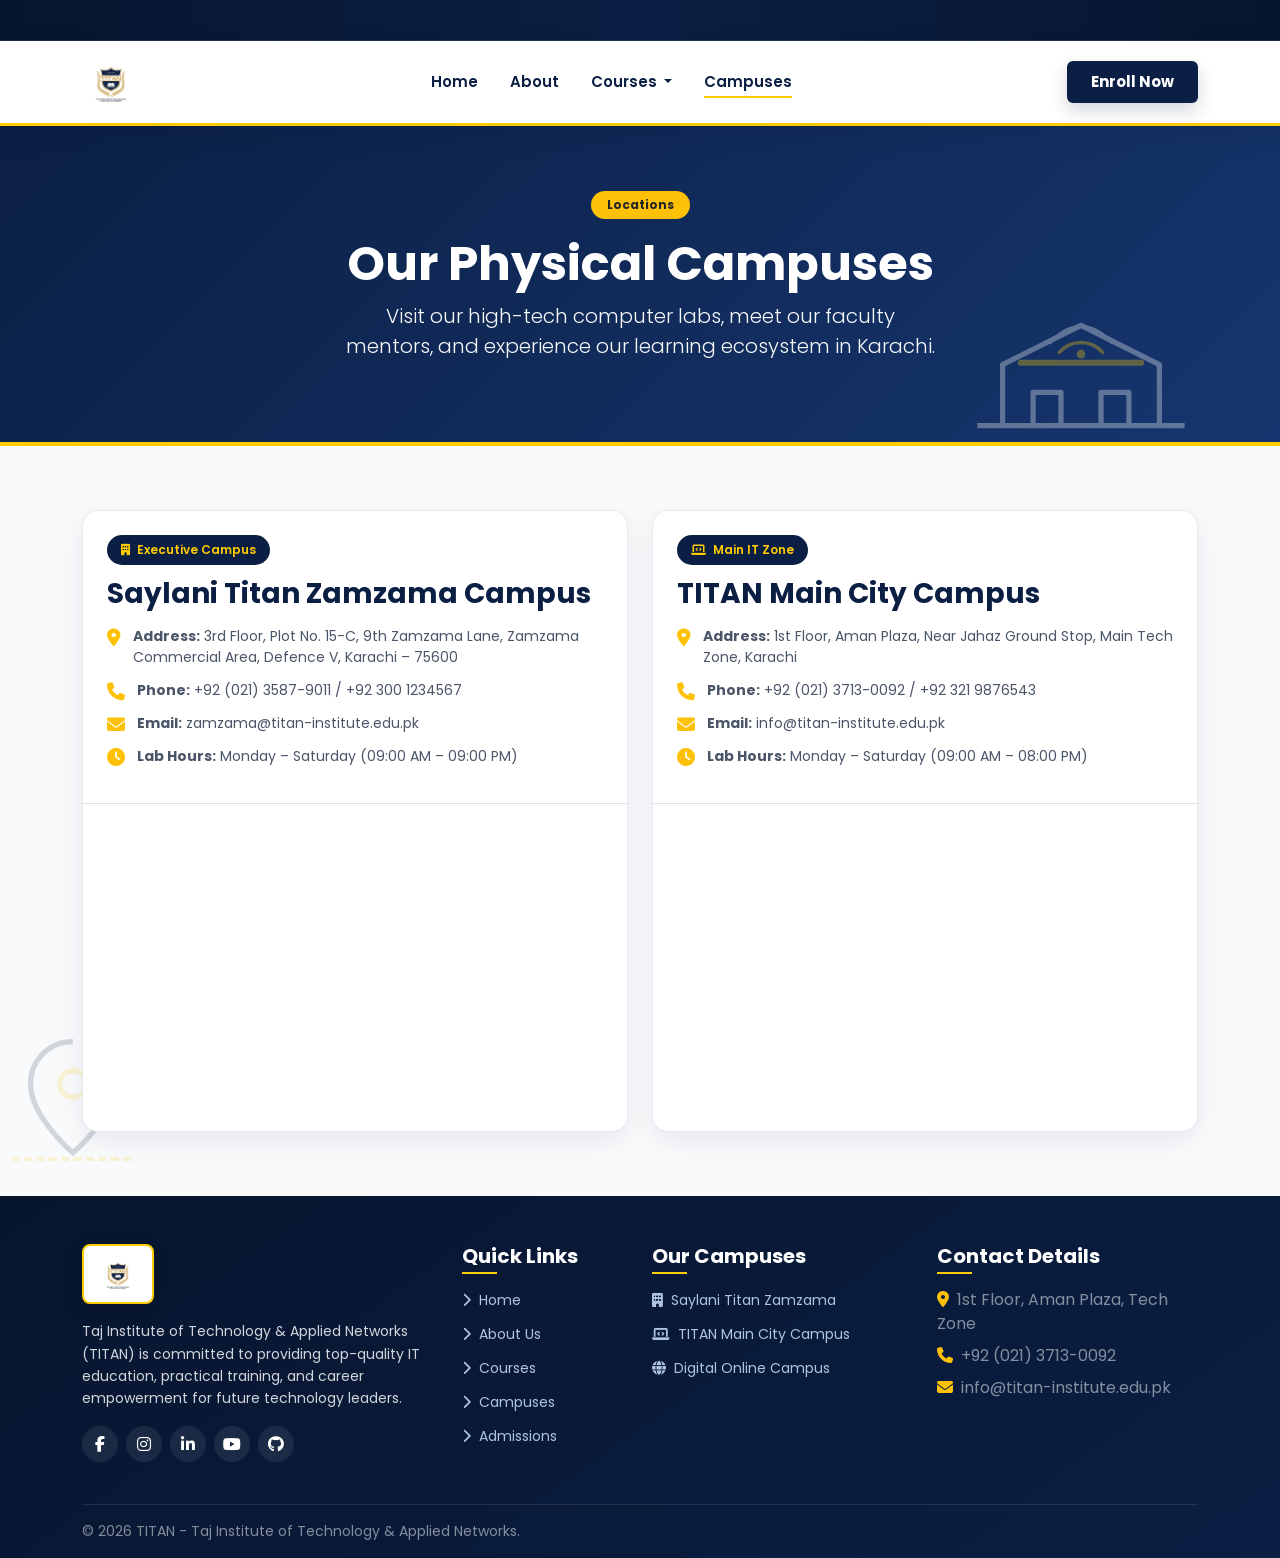
<file: campus.html>
<!DOCTYPE html>
<html lang="en">
<head>
    <meta charset="UTF-8">
    <meta name="viewport" content="width=device-width, initial-scale=1.0">
    <title>Our Campuses - TITAN Institute</title>

    <link rel="shortcut icon" href="logo.jpg" type="image/x-icon">
    <link href="https://cdn.jsdelivr.net/npm/bootstrap@5.3.2/dist/css/bootstrap.min.css" rel="stylesheet">
    <link rel="stylesheet" href="https://cdnjs.cloudflare.com/ajax/libs/font-awesome/6.4.2/css/all.min.css">
    <link href="https://fonts.googleapis.com/css2?family=Poppins:wght@300;400;500;600;700;800&display=swap" rel="stylesheet">
    <link rel="stylesheet" href="style.css">

    <style>
        * {
            margin: 0;
            padding: 0;
            box-sizing: border-box;
            font-family: 'Poppins', sans-serif;
        }

        html {
            scroll-behavior: smooth;
        }

        body {
            background-color: #f8fafc;
            color: #333333;
        }

        .text-dark-blue {
            color: #0b1f44;
        }

        .top-announcement {
            background-color: #07152e;
            color: #ffffff;
            overflow: hidden;
            white-space: nowrap;
            border-bottom: 1px solid rgba(255, 255, 255, 0.1);
        }

        .marquee-container {
            width: 100%;
            overflow: hidden;
        }

        .marquee-content {
            display: inline-block;
            padding-left: 100%;
            animation: marquee 20s linear infinite;
        }

        .marquee-content span {
            display: inline-block;
            margin-right: 50px;
            font-size: 14px;
            font-weight: 500;
        }

        @keyframes marquee {
            0% { transform: translate(0, 0); }
            100% { transform: translate(-100%, 0); }
        }

        .navbar {
            background-color: #ffffff;
            padding: 12px 0;
            box-shadow: 0 4px 12px rgba(0, 0, 0, 0.08);
            border-bottom: 3px solid #ffcc00;
        }

        .logo {
            height: 55px;
            width: auto;
            display: block;
        }

        .navbar-nav .nav-link {
            color: #0b1f44;
            font-weight: 600;
            font-size: 15px;
            padding: 8px 16px !important;
            transition: color 0.3s ease;
        }

        .navbar-nav .nav-link:hover, .navbar-nav .nav-link.active {
            color: #e6b800;
        }

        .dropdown-menu {
            border: none;
            border-top: 3px solid #0b1f44;
            border-radius: 6px;
            padding: 8px 0;
        }

        .dropdown-item {
            color: #333333;
            font-weight: 500;
            padding: 10px 20px;
            transition: all 0.3s ease;
        }

        .dropdown-item:hover {
            background-color: #0b1f44;
            color: #ffffff;
        }

        .enroll-btn {
            background-color: #0b1f44;
            color: #ffffff !important;
            padding: 10px 24px;
            border-radius: 6px;
            text-decoration: none;
            font-weight: 700;
            font-size: 15px;
            transition: background-color 0.3s ease, color 0.3s ease, transform 0.2s ease;
            display: inline-block;
        }

        .enroll-btn:hover {
            background-color: #ffcc00;
            color: #0b1f44 !important;
            transform: translateY(-2px);
        }

        .campus-header {
            background: linear-gradient(135deg, #0b1f44 0%, #16366f 100%);
            color: #ffffff;
            padding: 65px 0;
            border-bottom: 4px solid #ffcc00;
        }

        .campus-card {
            background: #ffffff;
            border-radius: 16px;
            border: 1px solid #e2e8f0;
            box-shadow: 0 8px 24px rgba(11, 31, 68, 0.08);
            overflow: hidden;
            transition: transform 0.3s ease, border-color 0.3s ease;
        }

        .campus-card:hover {
            transform: translateY(-6px);
            border-color: #ffcc00;
        }

        .map-container {
            width: 100%;
            height: 320px;
            border: none;
        }

        .campus-badge {
            background-color: #0b1f44;
            color: #ffcc00;
            font-weight: 600;
            font-size: 12px;
            padding: 6px 14px;
            border-radius: 20px;
            display: inline-block;
            margin-bottom: 12px;
        }

        .contact-info-item {
            display: flex;
            align-items: flex-start;
            gap: 12px;
            margin-bottom: 12px;
            font-size: 14px;
            color: #4a5568;
        }

        .contact-info-item i {
            color: #0b1f44;
            font-size: 18px;
            margin-top: 3px;
        }

        .footer-section {
            background-color: #07152e;
            color: #d1d5db;
        }

        .footer-logo {
    height: 60px;
    width: auto;
    display: block;
    background-color: white;
    padding: 6px 12px;
    border-radius: 8px;
    border: 2px solid #ffcc00;
        }

        .footer-title {
            color: #ffffff;
            font-weight: 700;
            margin-bottom: 20px;
            position: relative;
        }

        .footer-title::after {
            content: '';
            position: absolute;
            left: 0;
            bottom: -6px;
            width: 35px;
            height: 2px;
            background-color: #ffcc00;
        }

        .footer-links li {
            margin-bottom: 10px;
        }

        .footer-links a {
            color: #b0c4de;
            text-decoration: none;
            font-size: 14px;
            transition: color 0.3s ease, padding-left 0.3s ease;
        }

        .footer-links a:hover {
            color: #ffcc00;
            padding-left: 5px;
        }

        .social-icon {
            width: 36px;
            height: 36px;
            background-color: rgba(255, 255, 255, 0.08);
            color: #ffffff;
            display: inline-flex;
            align-items: center;
            justify-content: center;
            border-radius: 50%;
            text-decoration: none;
            transition: background-color 0.3s ease, color 0.3s ease;
        }

        .social-icon:hover {
            background-color: #ffcc00;
            color: #0b1f44;
        }
    </style>
</head>
<body>

    <div class="top-announcement py-2">
        <div class="marquee-container">
            <div class="marquee-content">
                <span><i class="fa-solid fa-building-columns text-warning me-2"></i> Visit Our State-of-the-Art Campuses in Karachi!</span>
                <span><i class="fa-solid fa-location-dot text-warning me-2"></i> Now Open at Defence V Zamzama &amp; Main Tech Zone!</span>
                <span><i class="fa-solid fa-headset text-warning me-2"></i> Campus Admissions Desk Open Mon - Sat: 9:00 AM to 8:00 PM</span>
            </div>
        </div>
    </div>

    <header class="navbar navbar-expand-lg sticky-top">
        <div class="container">
            <a class="navbar-brand" href="index.html">
                <img src="logo.PNG" alt="TITAN Logo" class="logo">
            </a>
            
            <button class="navbar-toggler" type="button" data-bs-toggle="collapse" data-bs-target="#navbarNav" aria-controls="navbarNav" aria-expanded="false" aria-label="Toggle navigation">
                <span class="navbar-toggler-icon"></span>
            </button>

            <div class="collapse navbar-collapse" id="navbarNav">
                <ul class="navbar-nav mx-auto align-items-center">
                    <li class="nav-item"><a class="nav-link" href="index.html#home">Home</a></li>
                    <li class="nav-item"><a class="nav-link" href="about.html">About</a></li>
                    <li class="nav-item dropdown">
                        <a class="nav-link dropdown-toggle" href="course.html" id="coursesDropdown" role="button" data-bs-toggle="dropdown" aria-expanded="false">
                            Courses
                        </a>
                        <ul class="dropdown-menu shadow" aria-labelledby="coursesDropdown">
                            <li><a class="dropdown-item" href="course.html#web-dev">Modern WEB Development</a></li>
                            <li><a class="dropdown-item" href="course.html#python">Python Programming</a></li>
                            <li><a class="dropdown-item" href="course.html#uiux">UI/UX Development</a></li>
                            <li><hr class="dropdown-divider"></li>
                            <li><a class="dropdown-item fw-bold text-primary" href="course.html">See all Courses</a></li>
                        </ul>
                    </li>
                    <li class="nav-item"><a class="nav-link active" href="campus.html">Campuses</a></li>
                </ul>

                <div class="d-flex align-items-center justify-content-center">
                    <a href="enroll.html" class="enroll-btn">Enroll Now</a>
                </div>
            </div>
        </div>
    </header>

    <section class="campus-header text-center">
        <svg class="titan-header-art titan-campus-art" viewBox="0 0 310 180" aria-hidden="true" focusable="false">
            <path d="M36 148h238M65 148V78l90-45 90 45v70M100 148v-38h32v38m46 0v-38h32v38" fill="none" stroke="#ffffff" stroke-width="6" stroke-linejoin="round"/>
            <path d="M86 76h138" stroke="#ffcc00" stroke-width="7" stroke-linecap="round"/>
            <path class="signal-wave wave-one" d="M130 64c14-15 36-15 50 0" fill="none" stroke="#ffcc00" stroke-width="4" stroke-linecap="round"/>
            <path class="signal-wave wave-two" d="M120 53c20-25 50-25 70 0" fill="none" stroke="#ffffff" stroke-width="3" stroke-linecap="round"/>
            <circle cx="155" cy="66" r="5" fill="#ffcc00"/>
        </svg>
        <div class="container">
            <span class="badge bg-warning text-dark px-3 py-2 rounded-pill fw-bold mb-3">Locations</span>
            <h1 class="display-5 fw-bold">Our Physical Campuses</h1>
            <p class="lead max-w-600 mx-auto text-light">Visit our high-tech computer labs, meet our faculty mentors, and experience our learning ecosystem in Karachi.</p>
        </div>
    </section>

    <section class="py-5 tech-section">
        <svg class="titan-section-art titan-pin-art" viewBox="0 0 180 170" aria-hidden="true" focusable="false">
            <path class="pin-path" d="M91 20c-27 0-48 21-48 48 0 37 48 78 48 78s48-41 48-78c0-27-21-48-48-48Z" fill="none" stroke="#0b1f44" stroke-width="6"/>
            <circle cx="91" cy="68" r="15" fill="none" stroke="#ffcc00" stroke-width="6"/>
            <path d="M24 153h132" stroke="#ffcc00" stroke-width="5" stroke-linecap="round" stroke-dasharray="5 9"/>
        </svg>
        <div class="container py-3">
            <div class="row g-4">

                <div class="col-lg-6">
                    <div class="campus-card h-100 d-flex flex-column">
                        <div class="p-4 flex-grow-1">
                            <span class="campus-badge"><i class="fa-solid fa-building me-1"></i> Executive Campus</span>
                            <h3 class="fw-bold text-dark-blue mb-3">Saylani Titan Zamzama Campus</h3>
                            
                            <div class="contact-info-item">
                                <i class="fa-solid fa-location-dot text-warning"></i>
                                <span><strong>Address:</strong> 3rd Floor, Plot No. 15-C, 9th Zamzama Lane, Zamzama Commercial Area, Defence V, Karachi – 75600</span>
                            </div>

                            <div class="contact-info-item">
                                <i class="fa-solid fa-phone text-warning"></i>
                                <span><strong>Phone:</strong> +92 (021) 3587-9011 / +92 300 1234567</span>
                            </div>

                            <div class="contact-info-item">
                                <i class="fa-solid fa-envelope text-warning"></i>
                                <span><strong>Email:</strong> zamzama@titan-institute.edu.pk</span>
                            </div>

                            <div class="contact-info-item">
                                <i class="fa-solid fa-clock text-warning"></i>
                                <span><strong>Lab Hours:</strong> Monday – Saturday (09:00 AM – 09:00 PM)</span>
                            </div>
                        </div>

                        <div class="map-wrapper border-top">
                            <iframe 
                                class="map-container"
                                src="https://www.google.com/maps/embed?pb=!1m18!1m12!1m3!1d3621.5791245892015!2d67.0308051!3d24.8436531!2m3!1f0!f0!3f0!3m2!1i1024!2i768!4f13.1!3m3!1m2!1s0x3eb33c5bdf14d18d%3A0x89e83b381fa49c30!2sZamzama%20Commercial%20Area%20Defence%20V%20Karachi!5e0!3m2!1sen!2spk!4v1700000000000!5m2!1sen!2spk" 
                                allowfullscreen="" 
                                loading="lazy" 
                                referrerpolicy="no-referrer-when-downgrade">
                            </iframe>
                        </div>
                    </div>
                </div>

                <div class="col-lg-6">
                    <div class="campus-card h-100 d-flex flex-column">
                        <div class="p-4 flex-grow-1">
                            <span class="campus-badge"><i class="fa-solid fa-laptop-code me-1"></i> Main IT Zone</span>
                            <h3 class="fw-bold text-dark-blue mb-3">TITAN Main City Campus</h3>
                            
                            <div class="contact-info-item">
                                <i class="fa-solid fa-location-dot text-warning"></i>
                                <span><strong>Address:</strong> 1st Floor, Aman Plaza, Near Jahaz Ground Stop, Main Tech Zone, Karachi</span>
                            </div>

                            <div class="contact-info-item">
                                <i class="fa-solid fa-phone text-warning"></i>
                                <span><strong>Phone:</strong> +92 (021) 3713-0092 / +92 321 9876543</span>
                            </div>

                            <div class="contact-info-item">
                                <i class="fa-solid fa-envelope text-warning"></i>
                                <span><strong>Email:</strong> info@titan-institute.edu.pk</span>
                            </div>

                            <div class="contact-info-item">
                                <i class="fa-solid fa-clock text-warning"></i>
                                <span><strong>Lab Hours:</strong> Monday – Saturday (09:00 AM – 08:00 PM)</span>
                            </div>
                        </div>

                        <div class="map-wrapper border-top">
                            <iframe 
                                class="map-container"
                                src="https://www.google.com/maps/embed?pb=!1m18!1m12!1m3!1d3620.0000000000000!2d67.1200000!3d24.8500000!2m3!1f0!f0!3f0!3m2!1i1024!2i768!4f13.1!3m3!1m2!1s0x0%3A0x0!2zMjTCsDUxJzAwLjAiTiA2N8KwMDcnMTIuMCJF!5e0!3m2!1sen!2spk!4v1700000000000!5m2!1sen!2spk" 
                                allowfullscreen="" 
                                loading="lazy" 
                                referrerpolicy="no-referrer-when-downgrade">
                            </iframe>
                        </div>
                    </div>
                </div>

            </div>
        </div>
    </section>

    <footer class="footer-section pt-5 pb-3">
        <div class="container">
            <div class="row gy-4 pb-4">
                <div class="col-lg-4 col-md-6">
                    <img src="logo.PNG" alt="TITAN Logo" class="footer-logo mb-3">
                    <p class="footer-desc">Taj Institute of Technology &amp; Applied Networks (TITAN) is committed to providing top-quality IT education, practical training, and career empowerment for future technology leaders.</p>
                    <div class="d-flex gap-2 social-links mt-3">
                        <a href="#" class="social-icon"><i class="fa-brands fa-facebook-f"></i></a>
                        <a href="#" class="social-icon"><i class="fa-brands fa-instagram"></i></a>
                        <a href="#" class="social-icon"><i class="fa-brands fa-linkedin-in"></i></a>
                        <a href="#" class="social-icon"><i class="fa-brands fa-youtube"></i></a>
                        <a href="#" class="social-icon"><i class="fa-brands fa-github"></i></a>
                    </div>
                </div>

                <div class="col-lg-2 col-md-6">
                    <h5 class="footer-title">Quick Links</h5>
                    <ul class="list-unstyled footer-links">
                        <li><a href="index.html#home"><i class="fa-solid fa-chevron-right me-2"></i>Home</a></li>
                        <li><a href="about.html"><i class="fa-solid fa-chevron-right me-2"></i>About Us</a></li>
                        <li><a href="course.html"><i class="fa-solid fa-chevron-right me-2"></i>Courses</a></li>
                        <li><a href="campus.html"><i class="fa-solid fa-chevron-right me-2"></i>Campuses</a></li>
                        <li><a href="enroll.html"><i class="fa-solid fa-chevron-right me-2"></i>Admissions</a></li>
                    </ul>
                </div>

                <div class="col-lg-3 col-md-6">
                    <h5 class="footer-title">Our Campuses</h5>
                    <ul class="list-unstyled footer-links">
                        <li><a href="#"><i class="fa-solid fa-building me-2"></i>Saylani Titan Zamzama</a></li>
                        <li><a href="#"><i class="fa-solid fa-laptop-code me-2"></i>TITAN Main City Campus</a></li>
                        <li><a href="#"><i class="fa-solid fa-globe me-2"></i>Digital Online Campus</a></li>
                    </ul>
                </div>

                <div class="col-lg-3 col-md-6">
                    <h5 class="footer-title">Contact Details</h5>
                    <ul class="list-unstyled footer-links text-white-50">
                        <li class="mb-2"><i class="fa-solid fa-location-dot me-2 text-warning"></i>1st Floor, Aman Plaza, Tech Zone</li>
                        <li class="mb-2"><i class="fa-solid fa-phone me-2 text-warning"></i>+92 (021) 3713-0092</li>
                        <li class="mb-2"><i class="fa-solid fa-envelope me-2 text-warning"></i>info@titan-institute.edu.pk</li>
                    </ul>
                </div>
            </div>

            <hr class="border-secondary opacity-25 my-3">

            <div class="row align-items-center text-white-50 small">
                <div class="col-md-6 text-center text-md-start">
                    <p class="mb-0">&copy; 2026 TITAN - Taj Institute of Technology &amp; Applied Networks.</p>
                </div>
            </div>
        </div>
    </footer>

    <script src="https://cdn.jsdelivr.net/npm/bootstrap@5.3.2/dist/js/bootstrap.bundle.min.js"></script>
</body>
</html>
</file>
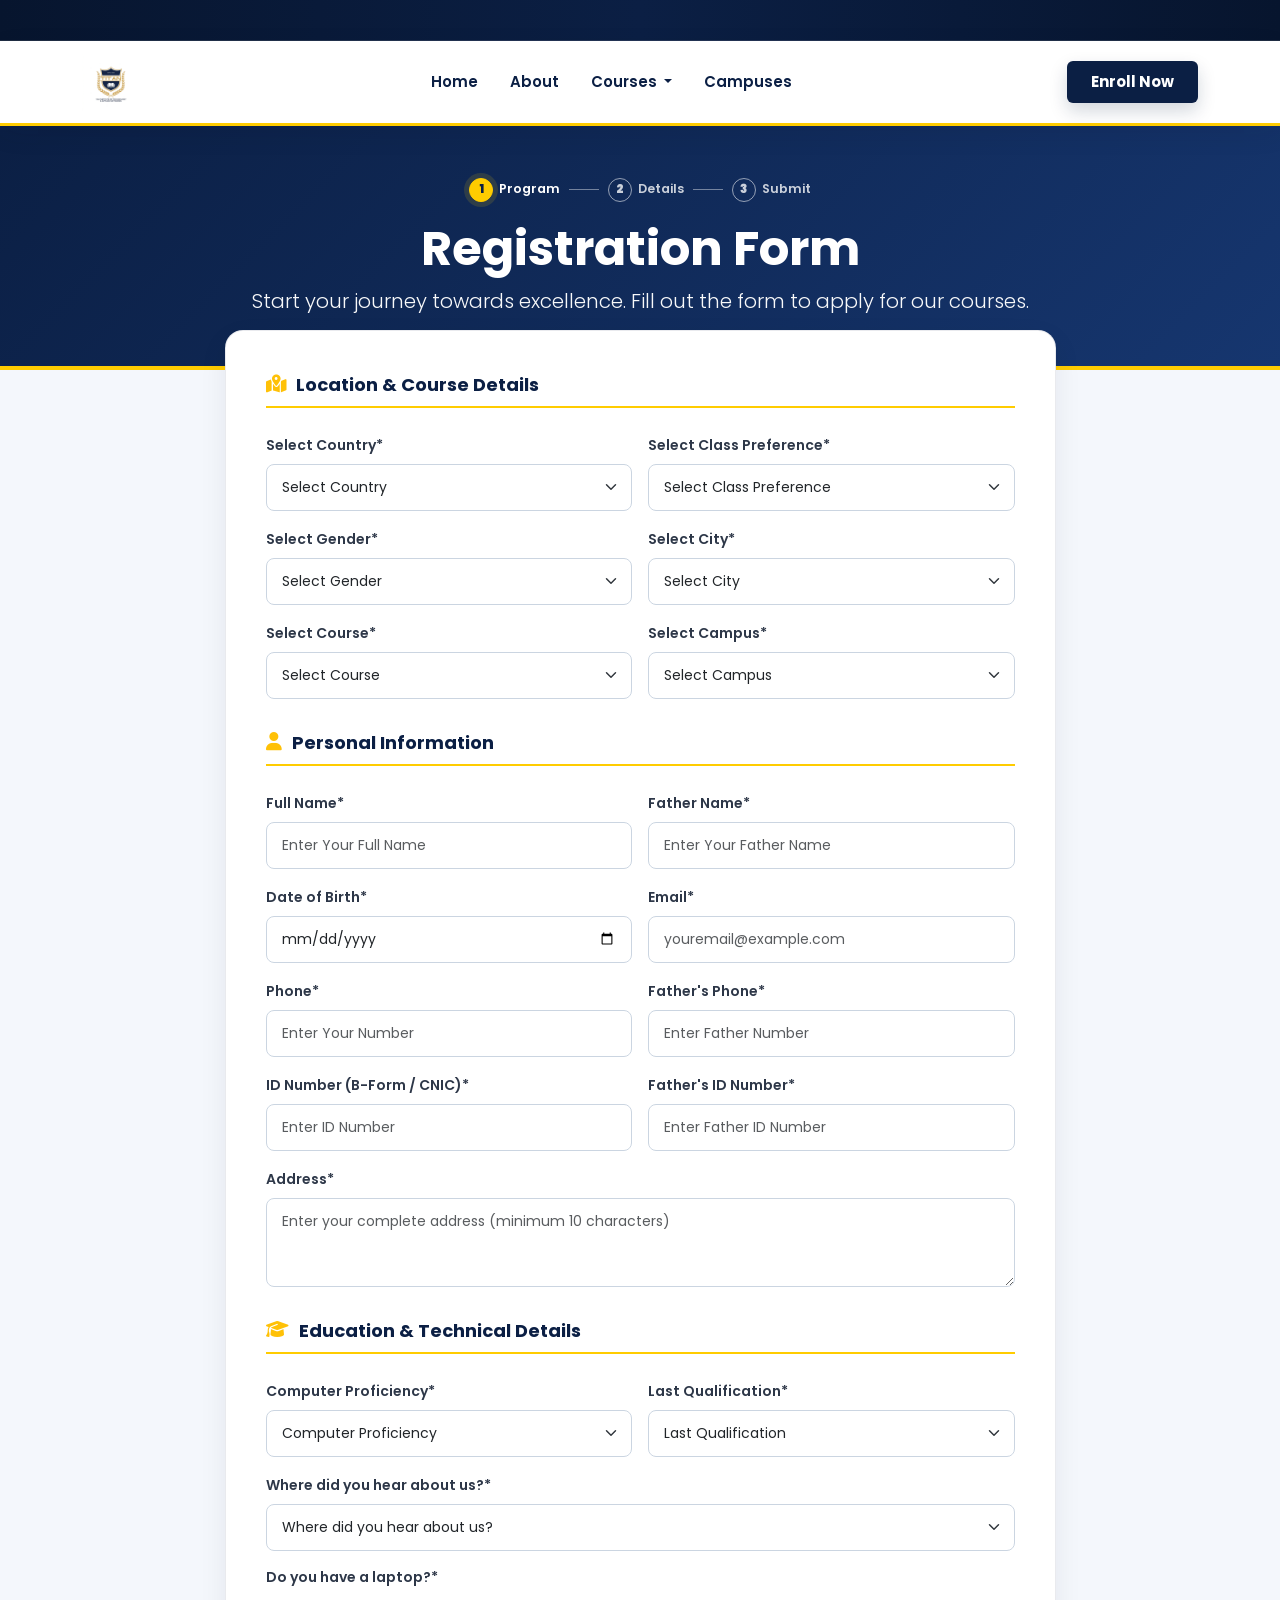
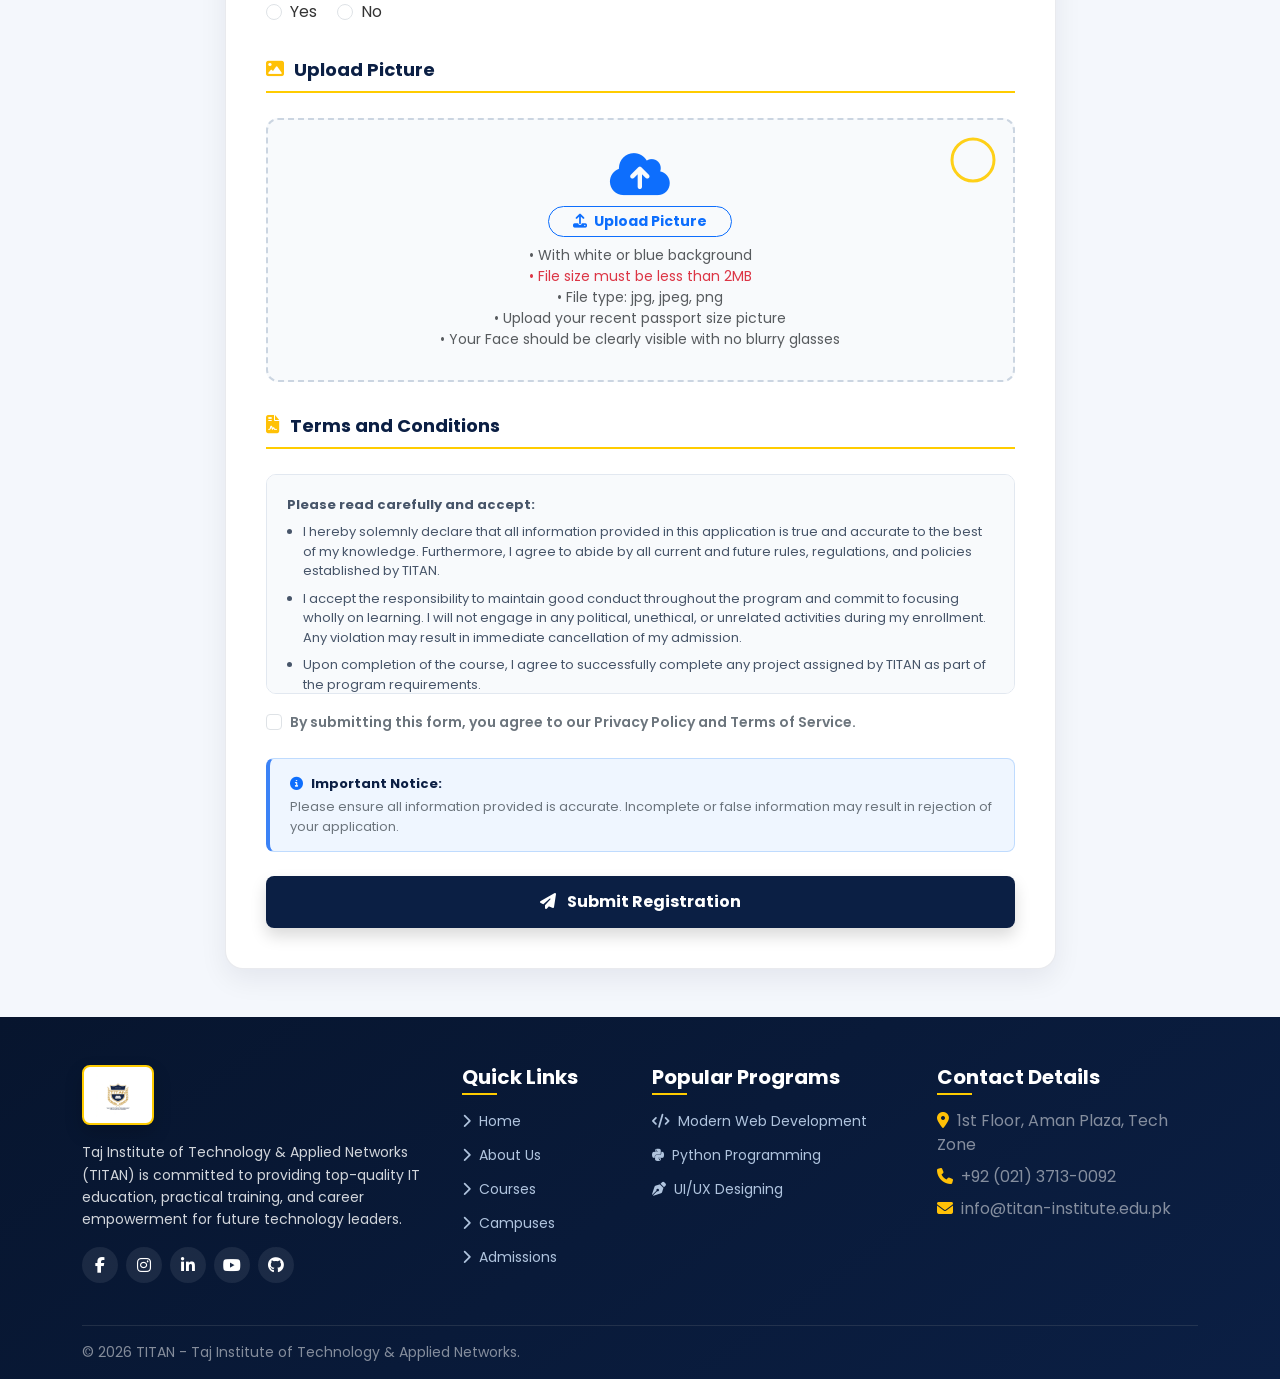
<file: enroll.html>
<!DOCTYPE html>
<html lang="en">
<head>
    <meta charset="UTF-8">
    <meta name="viewport" content="width=device-width, initial-scale=1.0">
    <title>Registration Form - TITAN Institute</title>

    <link rel="shortcut icon" href="logo.jpg" type="image/x-icon">
    <link href="https://cdn.jsdelivr.net/npm/bootstrap@5.3.2/dist/css/bootstrap.min.css" rel="stylesheet">
    <link rel="stylesheet" href="https://cdnjs.cloudflare.com/ajax/libs/font-awesome/6.4.2/css/all.min.css">
    <link href="https://fonts.googleapis.com/css2?family=Poppins:wght@300;400;500;600;700;800&display=swap" rel="stylesheet">
    <link rel="stylesheet" href="style.css">

    <style>
        * {
            margin: 0;
            padding: 0;
            box-sizing: border-box;
            font-family: 'Poppins', sans-serif;
        }

        body {
            background-color: #f4f7fc;
            color: #333333;
        }

        .text-dark-blue {
            color: #0b1f44;
        }

        .top-announcement {
            background-color: #07152e;
            color: #ffffff;
            overflow: hidden;
            white-space: nowrap;
            border-bottom: 1px solid rgba(255, 255, 255, 0.1);
        }

        .marquee-container {
            width: 100%;
            overflow: hidden;
        }

        .marquee-content {
            display: inline-block;
            padding-left: 100%;
            animation: marquee 20s linear infinite;
        }

        .marquee-content span {
            display: inline-block;
            margin-right: 50px;
            font-size: 14px;
            font-weight: 500;
        }

        @keyframes marquee {
            0% { transform: translate(0, 0); }
            100% { transform: translate(-100%, 0); }
        }

        .navbar {
            background-color: #ffffff;
            padding: 12px 0;
            box-shadow: 0 4px 12px rgba(0, 0, 0, 0.08);
            border-bottom: 3px solid #ffcc00;
        }

        .logo {
            height: 55px;
            width: auto;
            display: block;
        }

        .navbar-nav .nav-link {
            color: #0b1f44;
            font-weight: 600;
            font-size: 15px;
            padding: 8px 16px !important;
            transition: color 0.3s ease;
        }

        .navbar-nav .nav-link:hover, .navbar-nav .nav-link.active {
            color: #e6b800;
        }

        .dropdown-menu {
            border: none;
            border-top: 3px solid #0b1f44;
            border-radius: 6px;
            padding: 8px 0;
        }

        .dropdown-item {
            color: #333333;
            font-weight: 500;
            padding: 10px 20px;
            transition: all 0.3s ease;
        }

        .dropdown-item:hover {
            background-color: #0b1f44;
            color: #ffffff;
        }

        .enroll-btn {
            background-color: #0b1f44;
            color: #ffffff !important;
            padding: 10px 24px;
            border-radius: 6px;
            text-decoration: none;
            font-weight: 700;
            font-size: 15px;
            transition: background-color 0.3s ease, color 0.3s ease, transform 0.2s ease;
            display: inline-block;
        }

        .enroll-btn:hover {
            background-color: #ffcc00;
            color: #0b1f44 !important;
            transform: translateY(-2px);
        }

        .form-header {
            background: linear-gradient(135deg, #0b1f44 0%, #16366f 100%);
            color: #ffffff;
            padding: 50px 0;
            border-bottom: 4px solid #ffcc00;
            text-align: center;
        }

        .form-card {
            background: #ffffff;
            border-radius: 16px;
            box-shadow: 0 10px 30px rgba(11, 31, 68, 0.08);
            border: 1px solid #e2e8f0;
            padding: 40px;
            margin-top: -40px;
            position: relative;
            z-index: 10;
        }

        .section-title {
            font-size: 18px;
            font-weight: 700;
            color: #0b1f44;
            border-bottom: 2px solid #ffcc00;
            padding-bottom: 8px;
            margin-bottom: 25px;
            margin-top: 30px;
            display: flex;
            align-items: center;
            gap: 10px;
        }

        .section-title:first-of-type {
            margin-top: 0;
        }

        .form-label {
            font-weight: 600;
            font-size: 14px;
            color: #2d3748;
        }

        .form-control, .form-select {
            padding: 12px 15px;
            border-radius: 8px;
            border: 1px solid #cbd5e1;
            font-size: 14px;
            transition: all 0.3s ease;
        }

        .form-control:focus, .form-select:focus {
            border-color: #0b1f44;
            box-shadow: 0 0 0 3px rgba(11, 31, 68, 0.15);
        }

        .upload-box {
            border: 2px dashed #cbd5e1;
            border-radius: 12px;
            padding: 30px;
            text-align: center;
            background-color: #f8fafc;
            transition: border-color 0.3s ease;
        }

        .upload-box:hover {
            border-color: #0b1f44;
        }

        .terms-box {
            background-color: #f8fafc;
            border: 1px solid #e2e8f0;
            border-radius: 10px;
            padding: 20px;
            max-height: 220px;
            overflow-y: auto;
            font-size: 13px;
            color: #475569;
        }

        .notice-box {
            background-color: #eff6ff;
            border: 1px solid #bfdbfe;
            border-left: 4px solid #3b82f6;
            border-radius: 8px;
            padding: 15px 20px;
            font-size: 13px;
            color: #1e40af;
        }

        .submit-btn {
            background-color: #0b1f44;
            color: #ffffff;
            font-weight: 700;
            padding: 14px;
            width: 100%;
            border-radius: 8px;
            border: none;
            font-size: 16px;
            transition: background-color 0.3s ease, color 0.3s ease;
        }

        .submit-btn:hover {
            background-color: #ffcc00;
            color: #0b1f44;
        }

        .footer-section {
            background-color: #07152e;
            color: #d1d5db;
        }

        .footer-logo {
           height: 60px;
           width: auto;
           display: block;
           background-color: white;
           padding: 6px 12px;
           border-radius: 8px;
           border: 2px solid #ffcc00;.
        }

        .footer-title {
            color: #ffffff;
            font-weight: 700;
            margin-bottom: 20px;
            position: relative;
        }

        .footer-title::after {
            content: '';
            position: absolute;
            left: 0;
            bottom: -6px;
            width: 35px;
            height: 2px;
            background-color: #ffcc00;
        }

        .footer-links li {
            margin-bottom: 10px;
        }

        .footer-links a {
            color: #b0c4de;
            text-decoration: none;
            font-size: 14px;
            transition: color 0.3s ease, padding-left 0.3s ease;
        }

        .footer-links a:hover {
            color: #ffcc00;
            padding-left: 5px;
        }

        .social-icon {
            width: 36px;
            height: 36px;
            background-color: rgba(255, 255, 255, 0.08);
            color: #ffffff;
            display: inline-flex;
            align-items: center;
            justify-content: center;
            border-radius: 50%;
            text-decoration: none;
            transition: background-color 0.3s ease, color 0.3s ease;
        }

        .social-icon:hover {
            background-color: #ffcc00;
            color: #0b1f44;
        }
    </style>
</head>
<body>

    <div class="top-announcement py-2">
        <div class="marquee-container">
            <div class="marquee-content">
                <span><i class="fa-solid fa-bullhorn text-warning me-2"></i> Online Admission Form 2026 - Fill out the details below to secure your seat.</span>
                <span><i class="fa-solid fa-graduation-cap text-warning me-2"></i> Limited seats available for Modern Web Development, Python &amp; UI/UX batches!</span>
            </div>
        </div>
    </div>

    <header class="navbar navbar-expand-lg sticky-top">
        <div class="container">
            <a class="navbar-brand" href="index.html">
                <img src="logo.PNG" alt="TITAN Logo" class="logo">
            </a>
            
            <button class="navbar-toggler" type="button" data-bs-toggle="collapse" data-bs-target="#navbarNav" aria-controls="navbarNav" aria-expanded="false" aria-label="Toggle navigation">
                <span class="navbar-toggler-icon"></span>
            </button>

            <div class="collapse navbar-collapse" id="navbarNav">
                <ul class="navbar-nav mx-auto align-items-center">
                    <li class="nav-item"><a class="nav-link" href="index.html#home">Home</a></li>
                    <li class="nav-item"><a class="nav-link" href="about.html">About</a></li>
                    <li class="nav-item dropdown">
                        <a class="nav-link dropdown-toggle" href="course.html" id="coursesDropdown" role="button" data-bs-toggle="dropdown" aria-expanded="false">
                            Courses
                        </a>
                        <ul class="dropdown-menu shadow" aria-labelledby="coursesDropdown">
                            <li><a class="dropdown-item" href="course.html#web-dev">Modern WEB Development</a></li>
                            <li><a class="dropdown-item" href="course.html#python">Python Programming</a></li>
                            <li><a class="dropdown-item" href="course.html#uiux">UI/UX Designing</a></li>
                            <li><hr class="dropdown-divider"></li>
                            <li><a class="dropdown-item fw-bold text-primary" href="course.html">See all Courses</a></li>
                        </ul>
                    </li>
                    <li class="nav-item"><a class="nav-link" href="campus.html">Campuses</a></li>
                </ul>

                <div class="d-flex align-items-center justify-content-center">
                    <a href="enroll.html" class="enroll-btn">Enroll Now</a>
                </div>
            </div>
        </div>
    </header>

    <section class="form-header">
        <div class="container">
            <div class="form-stepper" aria-label="Application progress">
                <span class="step-item active"><b>1</b> Program</span>
                <span class="step-line"></span>
                <span class="step-item"><b>2</b> Details</span>
                <span class="step-line"></span>
                <span class="step-item"><b>3</b> Submit</span>
            </div>
            <h1 class="display-5 fw-bold">Registration Form</h1>
            <p class="lead text-light mb-0">Start your journey towards excellence. Fill out the form to apply for our courses.</p>
        </div>
    </section>

    <div class="container mb-5">
        <div class="row justify-content-center">
            <div class="col-lg-9">
                <div class="form-card">
                    <form action="#" method="POST">

                        <!-- Location & Course Details -->
                        <div class="section-title">
                            <i class="fa-solid fa-map-location-dot text-warning"></i> Location &amp; Course Details
                        </div>
                        <div class="row g-3">
                            <div class="col-md-6">
                                <label class="form-label">Select Country*</label>
                                <select class="form-select" required>
                                    <option value="" selected disabled>Select Country</option>
                                    <option value="Pakistan">Pakistan</option>
                                    <option value="Other">Other</option>
                                </select>
                            </div>
                            <div class="col-md-6">
                                <label class="form-label">Select Class Preference*</label>
                                <select class="form-select" required>
                                    <option value="" selected disabled>Select Class Preference</option>
                                    <option value="Morning">Morning Batch</option>
                                    <option value="Evening">Evening Batch</option>
                                    <option value="Weekend">Weekend Batch</option>
                                </select>
                            </div>
                            <div class="col-md-6">
                                <label class="form-label">Select Gender*</label>
                                <select class="form-select" required>
                                    <option value="" selected disabled>Select Gender</option>
                                    <option value="Male">Male</option>
                                    <option value="Female">Female</option>
                                </select>
                            </div>
                            <div class="col-md-6">
                                <label class="form-label">Select City*</label>
                                <select class="form-select" required>
                                    <option value="" selected disabled>Select City</option>
                                    <option value="Karachi">Karachi</option>
                                    <option value="Hyderabad">Hyderabad</option>
                                    <option value="Lahore">Lahore</option>
                                    <option value="Islamabad">Islamabad</option>
                                </select>
                            </div>
                            <div class="col-md-6">
                                <label class="form-label">Select Course*</label>
                                <select class="form-select" required>
                                    <option value="" selected disabled>Select Course</option>
                                    <option value="Web">1. Modern WEB Development</option>
                                    <option value="Python">2. Python Programming</option>
                                    <option value="UIUX">3. UI/UX Designing</option>
                                    <option value="AI">4. AI &amp; Machine Learning</option>
                                    <option value="Mobile">5. Mobile App Development</option>
                                    <option value="Cyber">6. Cyber Security &amp; Hacking</option>
                                    <option value="Graphic">7. Graphic Design &amp; Video</option>
                                    <option value="Cloud">8. Cloud Computing &amp; DevOps</option>
                                    <option value="Data">9. Data Science &amp; Analytics</option>
                                    <option value="Marketing">10. Digital Marketing &amp; SEO</option>
                                    <option value="DB">11. Database &amp; SQL Mastery</option>
                                    <option value="Game">12. 2D/3D Game Development</option>
                                    <option value="SQA">13. Software Testing &amp; SQA</option>
                                    <option value="Network">14. Networking (CCNA Prep)</option>
                                    <option value="DIT">15. Diploma in IT (DIT)</option>
                                </select>
                            </div>
                            <div class="col-md-6">
                                <label class="form-label">Select Campus*</label>
                                <select class="form-select" required>
                                    <option value="" selected disabled>Select Campus</option>
                                    <option value="Zamzama">Saylani Titan Zamzama Campus</option>
                                    <option value="Main">TITAN Main City Campus</option>
                                    <option value="Online">Digital Online Campus</option>
                                </select>
                            </div>
                        </div>

                        <!-- Personal Information -->
                        <div class="section-title">
                            <i class="fa-solid fa-user text-warning"></i> Personal Information
                        </div>
                        <div class="row g-3">
                            <div class="col-md-6">
                                <label class="form-label">Full Name*</label>
                                <input type="text" class="form-control" placeholder="Enter Your Full Name" required>
                            </div>
                            <div class="col-md-6">
                                <label class="form-label">Father Name*</label>
                                <input type="text" class="form-control" placeholder="Enter Your Father Name" required>
                            </div>
                            <div class="col-md-6">
                                <label class="form-label">Date of Birth*</label>
                                <input type="date" class="form-control" required>
                            </div>
                            <div class="col-md-6">
                                <label class="form-label">Email*</label>
                                <input type="email" class="form-control" placeholder="youremail@example.com" required>
                            </div>
                            <div class="col-md-6">
                                <label class="form-label">Phone*</label>
                                <input type="tel" class="form-control" placeholder="Enter Your Number" required>
                            </div>
                            <div class="col-md-6">
                                <label class="form-label">Father's Phone*</label>
                                <input type="tel" class="form-control" placeholder="Enter Father Number" required>
                            </div>
                            <div class="col-md-6">
                                <label class="form-label">ID Number (B-Form / CNIC)*</label>
                                <input type="text" class="form-control" placeholder="Enter ID Number" required>
                            </div>
                            <div class="col-md-6">
                                <label class="form-label">Father's ID Number*</label>
                                <input type="text" class="form-control" placeholder="Enter Father ID Number" required>
                            </div>
                            <div class="col-12">
                                <label class="form-label">Address*</label>
                                <textarea class="form-control" rows="3" placeholder="Enter your complete address (minimum 10 characters)" required></textarea>
                            </div>
                        </div>

                        <!-- Education & Technical Details -->
                        <div class="section-title">
                            <i class="fa-solid fa-graduation-cap text-warning"></i> Education &amp; Technical Details
                        </div>
                        <div class="row g-3">
                            <div class="col-md-6">
                                <label class="form-label">Computer Proficiency*</label>
                                <select class="form-select" required>
                                    <option value="" selected disabled>Computer Proficiency</option>
                                    <option value="Beginner">Beginner</option>
                                    <option value="Intermediate">Intermediate</option>
                                    <option value="Advanced">Advanced</option>
                                </select>
                            </div>
                            <div class="col-md-6">
                                <label class="form-label">Last Qualification*</label>
                                <select class="form-select" required>
                                    <option value="" selected disabled>Last Qualification</option>
                                    <option value="Matric">Matric / SSC</option>
                                    <option value="Intermediate">Intermediate / HSC</option>
                                    <option value="Bachelor">Bachelor's Degree</option>
                                    <option value="Other">Other</option>
                                </select>
                            </div>
                            <div class="col-12">
                                <label class="form-label">Where did you hear about us?*</label>
                                <select class="form-select" required>
                                    <option value="" selected disabled>Where did you hear about us?</option>
                                    <option value="Social Media">Social Media (Facebook / Instagram)</option>
                                    <option value="Friend">Friend / Family</option>
                                    <option value="Banner">Banner / Pamphlet</option>
                                    <option value="Google">Google Search</option>
                                </select>
                            </div>
                            <div class="col-12">
                                <label class="form-label d-block">Do you have a laptop?*</label>
                                <div class="form-check form-check-inline mt-1">
                                    <input class="form-check-input" type="radio" name="laptop" id="laptopYes" value="Yes" required>
                                    <label class="form-check-label" for="laptopYes">Yes</label>
                                </div>
                                <div class="form-check form-check-inline">
                                    <input class="form-check-input" type="radio" name="laptop" id="laptopNo" value="No">
                                    <label class="form-check-label" for="laptopNo">No</label>
                                </div>
                            </div>
                        </div>

                        <!-- Upload Picture -->
                        <div class="section-title">
                            <i class="fa-solid fa-image text-warning"></i> Upload Picture
                        </div>
                        <div class="upload-box mb-4">
                            <svg class="form-check-art" viewBox="0 0 52 52" aria-hidden="true" focusable="false">
                                <circle cx="26" cy="26" r="21" fill="none" stroke="#ffcc00" stroke-width="3"/>
                                <path d="m15 27 7 7 15-16" fill="none" stroke="#0b1f44" stroke-width="4" stroke-linecap="round" stroke-linejoin="round"/>
                            </svg>
                            <i class="fa-solid fa-cloud-arrow-up text-primary fa-3x mb-2"></i>
                            <div class="mb-2">
                                <label for="formFile" class="btn btn-outline-primary btn-sm fw-bold px-4 rounded-pill cursor-pointer">
                                    <i class="fa-solid fa-upload me-1"></i> Upload Picture
                                </label>
                                <input class="form-control d-none" type="file" id="formFile" accept=".jpg, .jpeg, .png" required>
                            </div>
                            <ul class="text-muted small list-unstyled mb-0">
                                <li>• With white or blue background</li>
                                <li class="text-danger">• File size must be less than 2MB</li>
                                <li>• File type: jpg, jpeg, png</li>
                                <li>• Upload your recent passport size picture</li>
                                <li>• Your Face should be clearly visible with no blurry glasses</li>
                            </ul>
                        </div>

                        <!-- Terms and Conditions -->
                        <div class="section-title">
                            <i class="fa-solid fa-file-contract text-warning"></i> Terms and Conditions
                        </div>
                        <div class="terms-box mb-3">
                            <p class="mb-2"><strong>Please read carefully and accept:</strong></p>
                            <ul class="ps-3 mb-0">
                                <li class="mb-2">I hereby solemnly declare that all information provided in this application is true and accurate to the best of my knowledge. Furthermore, I agree to abide by all current and future rules, regulations, and policies established by TITAN.</li>
                                <li class="mb-2">I accept the responsibility to maintain good conduct throughout the program and commit to focusing wholly on learning. I will not engage in any political, unethical, or unrelated activities during my enrollment. Any violation may result in immediate cancellation of my admission.</li>
                                <li class="mb-2">Upon completion of the course, I agree to successfully complete any project assigned by TITAN as part of the program requirements.</li>
                                <li>Female students are required to wear an abaya or hijab while attending classes.</li>
                            </ul>
                        </div>
                        <div class="form-check mb-4">
                            <input class="form-check-input" type="checkbox" value="" id="termsCheck" required>
                            <label class="form-check-label small fw-semibold text-secondary" for="termsCheck">
                                By submitting this form, you agree to our Privacy Policy and Terms of Service.
                            </label>
                        </div>

                        <!-- Important Notice -->
                        <div class="notice-box mb-4">
                            <div class="d-flex align-items-center gap-2 mb-1">
                                <i class="fa-solid fa-circle-info text-primary"></i>
                                <strong class="text-dark-blue">Important Notice:</strong>
                            </div>
                            <span class="text-secondary">Please ensure all information provided is accurate. Incomplete or false information may result in rejection of your application.</span>
                        </div>

                        <button type="submit" class="submit-btn shadow">
                            <i class="fa-solid fa-paper-plane me-2"></i> Submit Registration
                        </button>

                    </form>
                </div>
            </div>
        </div>
    </div>

    <footer class="footer-section pt-5 pb-3">
        <div class="container">
            <div class="row gy-4 pb-4">
                <div class="col-lg-4 col-md-6">
                    <img src="logo.PNG" alt="TITAN Logo" class="footer-logo mb-3">
                    <p class="footer-desc">Taj Institute of Technology &amp; Applied Networks (TITAN) is committed to providing top-quality IT education, practical training, and career empowerment for future technology leaders.</p>
                    <div class="d-flex gap-2 social-links mt-3">
                        <a href="#" class="social-icon"><i class="fa-brands fa-facebook-f"></i></a>
                        <a href="#" class="social-icon"><i class="fa-brands fa-instagram"></i></a>
                        <a href="#" class="social-icon"><i class="fa-brands fa-linkedin-in"></i></a>
                        <a href="#" class="social-icon"><i class="fa-brands fa-youtube"></i></a>
                        <a href="#" class="social-icon"><i class="fa-brands fa-github"></i></a>
                    </div>
                </div>

                <div class="col-lg-2 col-md-6">
                    <h5 class="footer-title">Quick Links</h5>
                    <ul class="list-unstyled footer-links">
                        <li><a href="index.html#home"><i class="fa-solid fa-chevron-right me-2"></i>Home</a></li>
                        <li><a href="about.html"><i class="fa-solid fa-chevron-right me-2"></i>About Us</a></li>
                        <li><a href="course.html"><i class="fa-solid fa-chevron-right me-2"></i>Courses</a></li>
                        <li><a href="campus.html"><i class="fa-solid fa-chevron-right me-2"></i>Campuses</a></li>
                        <li><a href="enroll.html"><i class="fa-solid fa-chevron-right me-2"></i>Admissions</a></li>
                    </ul>
                </div>

                <div class="col-lg-3 col-md-6">
                    <h5 class="footer-title">Popular Programs</h5>
                    <ul class="list-unstyled footer-links">
                        <li><a href="course.html#web-dev"><i class="fa-solid fa-code me-2"></i>Modern Web Development</a></li>
                        <li><a href="course.html#python"><i class="fa-brands fa-python me-2"></i>Python Programming</a></li>
                        <li><a href="course.html#uiux"><i class="fa-solid fa-pen-nib me-2"></i>UI/UX Designing</a></li>
                    </ul>
                </div>

                <div class="col-lg-3 col-md-6">
                    <h5 class="footer-title">Contact Details</h5>
                    <ul class="list-unstyled footer-links text-white-50">
                        <li class="mb-2"><i class="fa-solid fa-location-dot me-2 text-warning"></i>1st Floor, Aman Plaza, Tech Zone</li>
                        <li class="mb-2"><i class="fa-solid fa-phone me-2 text-warning"></i>+92 (021) 3713-0092</li>
                        <li class="mb-2"><i class="fa-solid fa-envelope me-2 text-warning"></i>info@titan-institute.edu.pk</li>
                    </ul>
                </div>
            </div>

            <hr class="border-secondary opacity-25 my-3">

            <div class="row align-items-center text-white-50 small">
                <div class="col-md-6 text-center text-md-start">
                    <p class="mb-0">&copy; 2026 TITAN - Taj Institute of Technology &amp; Applied Networks.</p>
                </div>
            </div>
        </div>
    </footer>

    <script src="https://cdn.jsdelivr.net/npm/bootstrap@5.3.2/dist/js/bootstrap.bundle.min.js"></script>
</body>
</html>
</file>
<file: style.css>
* {
    margin: 0;
    padding: 0;
    box-sizing: border-box;
    font-family: 'Segoe UI', Tahoma, Geneva, Verdana, sans-serif;
}

body {
    background-color: #f4f6f9;
}

.navbar {
    display: flex;
    justify-content: space-between;
    align-items: center;
    background-color: #ffffff;
    padding: 12px 5%;
    box-shadow: 0 4px 10px rgba(0, 0, 0, 0.08);
    border-bottom: 3px solid #ffcc00;
}

.logo-container .logo {
    height: 70px;
    width: auto;
    display: block;
}

.nav-links {
    display: flex;
    list-style: none;
    align-items: center;
}

.nav-links li {
    position: relative;
    margin: 0 15px;
}

.nav-links a {
    text-decoration: none;
    color: #0b1f44;
    font-weight: 600;
    font-size: 16px;
    padding: 8px 12px;
    transition: color 0.3s ease;
}

.nav-links a:hover {
    color: #e6b800;
}

.dropdown-content {
    display: none;
    position: absolute;
    top: 100%;
    left: 0;
    background-color: #ffffff;
    min-width: 220px;
    box-shadow: 0 8px 16px rgba(0, 0, 0, 0.15);
    border-radius: 4px;
    padding: 8px 0;
    z-index: 1000;
    border-top: 3px solid #0b1f44;
}

.dropdown-content li {
    margin: 0;
    list-style: none;
}

.dropdown-content a {
    color: #333333;
    padding: 10px 16px;
    display: block;
    font-size: 14px;
    font-weight: 500;
    transition: background-color 0.3s ease, color 0.3s ease;
}

.dropdown-content a:hover {
    /* background-color: #0b1f44; */
    color: red;
}

.dropdown-content a.see-all {
    color: #0b1f44;
    font-weight: 700;
    border-top: 1px solid #eeeeee;
}

.dropdown-content a.see-all:hover {
    color: blue;
}

.dropdown:hover .dropdown-content {
    display: block;
}

.enroll-btn {
    background-color: #0b1f44;
    color: #ffffff;
    padding: 10px 22px;
    border-radius: 5px;
    text-decoration: none;
    font-weight: 700;
    font-size: 15px;
    transition: background-color 0.3s ease, color 0.3s ease, transform 0.2s ease;
    display: inline-block;
}

.enroll-btn:hover {
    background-color: #ffcc00;
    color: #0b1f44;
}

.text-dark-blue {
    color: #0b1f44;
}

.light-blue-bg {
    background-color: #f0f4f9;
}

.top-announcement {
    background-color: #07152e;
    color: #ffffff;
    overflow: hidden;
    white-space: nowrap;
    border-bottom: 1px solid rgba(255, 255, 255, 0.1);
}

.marquee-container {
    width: 100%;
    overflow: hidden;
}

.marquee-content {
    display: inline-block;
    padding-left: 100%;
    animation: marquee 22s linear infinite;
}

.marquee-content span {
    display: inline-block;
    margin-right: 50px;
    font-size: 14px;
    font-weight: 500;
}

@keyframes marquee {
    0% { transform: translate(0, 0); }
    100% { transform: translate(-100%, 0); }
}

.navbar {
    background-color: #ffffff;
    padding: 12px 0;
    box-shadow: 0 4px 12px rgba(0, 0, 0, 0.08);
    border-bottom: 3px solid #ffcc00;
}

.logo {
    height: 55px;
    width: auto;
    display: block;
}

.navbar-nav .nav-link {
    color: #0b1f44;
    font-weight: 600;
    font-size: 16px;
    padding: 8px 16px !important;
    transition: color 0.3s ease;
}

.navbar-nav .nav-link:hover {
    color: #e6b800;
}

.dropdown-menu {
    border: none;
    border-top: 3px solid #0b1f44;
    border-radius: 6px;
    padding: 8px 0;
}

.dropdown-item {
    color: #333333;
    font-weight: 500;
    padding: 10px 20px;
    transition: all 0.3s ease;
}

.dropdown-item:hover {
    background-color: #0b1f44;
    color: #ffffff;
}

.dropdown-item.see-all-item {
    color: #0b1f44;
    font-weight: 700;
}

.dropdown-item.see-all-item:hover {
    background-color: #ffcc00;
    color: #0b1f44;
}

.enroll-btn {
    background-color: #0b1f44;
    color: #ffffff !important;
    padding: 10px 24px;
    border-radius: 6px;
    text-decoration: none;
    font-weight: 700;
    font-size: 15px;
    transition: background-color 0.3s ease, color 0.3s ease, transform 0.2s ease;
    display: inline-block;
}

.enroll-btn:hover {
    background-color: #ffcc00;
    color: #0b1f44 !important;
    transform: translateY(-2px);
}

.hero-section {
    background: linear-gradient(135deg, #0b1f44 0%, #16366f 100%);
    color: #ffffff;
    padding: 80px 0;
    position: relative;
}

.hero-badge {
    background-color: rgba(255, 204, 0, 0.2);
    color: #ffcc00;
    border: 1px solid #ffcc00;
    padding: 8px 16px;
    font-size: 14px;
    border-radius: 50px;
}

.hero-img {
    height: 380px;
    object-fit: cover;
}

.stats-counter {
    background-color: #07152e;
    color: #ffffff;
    border-bottom: 2px solid #ffcc00;
}

.course-card {
    transition: transform 0.3s ease, box-shadow 0.3s ease;
}

.course-card:hover {
    transform: translateY(-8px);
    box-shadow: 0 12px 24px rgba(11, 31, 68, 0.15) !important;
}

.card-img-holder {
    position: relative;
    overflow: hidden;
}

.card-img-top {
    height: 200px;
    object-fit: cover;
    transition: transform 0.5s ease;
}

.course-card:hover .card-img-top {
    transform: scale(1.06);
}

.course-badge {
    position: absolute;
    top: 15px;
    right: 15px;
    padding: 6px 12px;
    font-size: 12px;
    border-radius: 4px;
}

.campus-box {
    background-color: #ffffff;
    transition: transform 0.3s ease, border-color 0.3s ease;
}

.campus-box:hover {
    transform: translateY(-5px);
    border-color: #ffcc00 !important;
}

.icon-circle {
    width: 60px;
    height: 60px;
    border-radius: 50%;
    display: flex;
    align-items: center;
    justify-content: center;
}

.cta-section {
    background: linear-gradient(rgba(11, 31, 68, 0.9), rgba(11, 31, 68, 0.9)), url('https://images.unsplash.com/photo-1522071820081-009f0129c71c?auto=format&fit=crop&w=1200&q=80');
    background-size: cover;
    background-position: center;
    border-top: 4px solid #ffcc00;
}

.max-w-600 {
    max-width: 600px;
}

.footer-section {
    background-color: #07152e;
    color: #d1d5db;
}

.footer-logo {
    height: 60px;
    width: auto;
    display: block;
    background-color: white;
    padding: 6px 12px;
    border-radius: 8px;
    border: 2px solid #ffcc00;
}

.footer-desc {
    font-size: 14px;
    line-height: 1.6;
}

.footer-title {
    color: #ffffff;
    font-weight: 700;
    margin-bottom: 20px;
    position: relative;
}

.footer-title::after {
    content: '';
    position: absolute;
    left: 0;
    bottom: -6px;
    width: 35px;
    height: 2px;
    background-color: #ffcc00;
}

.footer-links li {
    margin-bottom: 10px;
}

.footer-links a {
    color: #b0c4de;
    text-decoration: none;
    font-size: 14px;
    transition: color 0.3s ease, padding-left 0.3s ease;
}

.footer-links a:hover {
    color: #ffcc00;
    padding-left: 5px;
}

.footer-contact li {
    font-size: 14px;
    color: #b0c4de;
}

.social-icon {
    width: 36px;
    height: 36px;
    background-color: rgba(255, 255, 255, 0.08);
    color: #ffffff;
    display: inline-flex;
    align-items: center;
    justify-content: center;
    border-radius: 50%;
    text-decoration: none;
    transition: background-color 0.3s ease, color 0.3s ease;
}

.social-icon:hover {
    background-color: #ffcc00;
    color: #0b1f44;
}

.copyright-text {
    font-size: 13px;
    color: #8a99ad;
}

/* TITAN design system: shared finishing layer for every page */
:root {
    --titan-navy: #0b1f44;
    --titan-deep: #07152e;
    --titan-yellow: #ffcc00;
    --titan-ink: #17233b;
    --titan-mist: #f4f7fc;
}

html { scroll-behavior: smooth; scroll-padding-top: 92px; }
body { color: var(--titan-ink); font-family: 'Poppins', 'Segoe UI', sans-serif; overflow-x: hidden; }
a, button, .card, .campus-card, .campus-box { -webkit-tap-highlight-color: transparent; }

.navbar {
    background: rgba(255, 255, 255, .96) !important;
    backdrop-filter: blur(14px);
    -webkit-backdrop-filter: blur(14px);
    border-bottom: 3px solid var(--titan-yellow) !important;
    box-shadow: 0 8px 24px rgba(7, 21, 46, .08) !important;
    z-index: 1030;
}
.navbar-brand { padding: 0; }
.logo { height: 58px !important; width: auto; }
.navbar-nav .nav-link {
    position: relative;
    color: var(--titan-navy) !important;
}
.navbar-nav .nav-link::after {
    content: ''; position: absolute; right: 16px; bottom: 3px; left: 16px;
    height: 2px; background: var(--titan-yellow); transform: scaleX(0);
    transform-origin: left; transition: transform .25s ease;
}
.navbar-nav .nav-link:hover::after, .navbar-nav .nav-link.active::after { transform: scaleX(1); }
.navbar-nav .dropdown-toggle::after { position: static; background: transparent; transform: none; }
.dropdown-menu { border: 1px solid rgba(11,31,68,.08) !important; border-top: 3px solid var(--titan-yellow) !important; box-shadow: 0 16px 34px rgba(7,21,46,.14) !important; }
.dropdown-item:active { background: var(--titan-navy); }

.navbar-toggler { border: 0 !important; padding: .4rem !important; box-shadow: none !important; }
.navbar-toggler:focus { box-shadow: 0 0 0 .2rem rgba(255, 204, 0, .35) !important; }
.navbar-toggler-icon {
    width: 30px; height: 30px;
    background-image: url("data:image/svg+xml,%3Csvg xmlns='http://www.w3.org/2000/svg' viewBox='0 0 30 30'%3E%3Cpath stroke='%230b1f44' stroke-linecap='round' stroke-miterlimit='10' stroke-width='2.25' d='M4 7h22M4 15h22M4 23h22'/%3E%3C/svg%3E") !important;
}
.enroll-btn { box-shadow: 0 8px 18px rgba(11,31,68,.18); }
.enroll-btn:hover { box-shadow: 0 10px 20px rgba(255,204,0,.25); }

.top-announcement { background: linear-gradient(90deg, var(--titan-deep), var(--titan-navy), var(--titan-deep)) !important; }
.marquee-content { animation-duration: 28s !important; }
.marquee-container:hover .marquee-content { animation-play-state: paused; }

.hero-section, .about-header, .courses-header, .campus-header, .enroll-header { overflow: hidden; }
.form-header { overflow: hidden; }
.hero-section { background: radial-gradient(circle at 84% 20%, rgba(255,204,0,.18), transparent 28%), linear-gradient(135deg, var(--titan-deep), var(--titan-navy)) !important; }
.hero-text-box { position: relative; z-index: 1; }
.hero-img { min-height: 300px; object-position: center; }
.hero-tech-orbit { position: absolute; width: 180px; height: 180px; right: 2%; bottom: -55px; opacity: .85; pointer-events: none; animation: orbit-spin 18s linear infinite; }
.orbit-node { transform-origin: 90px 90px; }
.orbit-node-one { animation: pulse-node 1.8s ease-in-out infinite; }
.orbit-node-two { animation: pulse-node 1.8s .6s ease-in-out infinite; }
@keyframes orbit-spin { to { transform: rotate(360deg); } }
@keyframes pulse-node { 50% { r: 8; opacity: .45; } }

/* Lightweight SVG motion: decorative layers never interfere with content. */
.about-header, .courses-header, .campus-header, .form-header, .tech-section {
    position: relative;
    isolation: isolate;
    overflow: hidden;
}
.about-header > .container, .courses-header > .container, .campus-header > .container,
.form-header > .container, .tech-section > .container { position: relative; z-index: 1; }
.titan-header-art, .titan-section-art {
    position: absolute;
    pointer-events: none;
    overflow: visible;
}
.titan-header-art { width: 270px; height: 170px; right: 4%; bottom: -18px; opacity: .32; }
.titan-section-art { width: 180px; height: 150px; right: -20px; bottom: 12px; opacity: .16; }
.titan-network-art { left: 3%; right: auto; bottom: -9px; animation: titan-float 7s ease-in-out infinite; }
.titan-code-art { animation: titan-float 6s ease-in-out infinite; }
.titan-campus-art { right: 5%; animation: titan-float 7.5s ease-in-out infinite reverse; }
.data-line { animation: titan-dash 7s linear infinite; }
.network-nodes circle, .circuit-points circle { transform-box: fill-box; transform-origin: center; animation: titan-pulse 2.5s ease-in-out infinite; }
.network-nodes circle:nth-child(2), .circuit-points circle:nth-child(2) { animation-delay: .45s; }
.network-nodes circle:nth-child(3), .circuit-points circle:nth-child(3) { animation-delay: .9s; }
.network-nodes circle:nth-child(4), .circuit-points circle:nth-child(4) { animation-delay: 1.35s; }
.network-nodes circle:nth-child(5), .circuit-points circle:nth-child(5) { animation-delay: 1.8s; }
.code-bracket { transform-box: fill-box; transform-origin: center; }
.code-left { animation: titan-bracket-left 3.8s ease-in-out infinite; }
.code-right { animation: titan-bracket-right 3.8s ease-in-out infinite; }
.code-slash { animation: titan-slash 3.8s ease-in-out infinite; }
.code-dot { animation: titan-pulse 2s ease-in-out infinite; }
.signal-wave { transform-box: fill-box; transform-origin: center; animation: titan-signal 2.2s ease-in-out infinite; }
.wave-two { animation-delay: .5s; }
.cap-tassel { transform-box: fill-box; transform-origin: top center; animation: titan-sway 2.8s ease-in-out infinite; }
.titan-circuit-art { animation: titan-float 8s ease-in-out infinite; }
.titan-circuit-art path { stroke-dasharray: 12 10; animation: titan-dash 10s linear infinite; }
.titan-gear-art { right: 2%; bottom: 3%; animation: titan-float 7s ease-in-out infinite; }
.gear-one, .gear-two { transform-box: fill-box; transform-origin: center; }
.gear-one { animation: titan-rotate 12s linear infinite; }
.gear-two { animation: titan-rotate 8s linear infinite reverse; }
.titan-pin-art { left: -18px; right: auto; bottom: 3%; animation: titan-float 7.5s ease-in-out infinite reverse; }
.pin-path { stroke-dasharray: 300; animation: titan-pin-draw 5s ease-in-out infinite; }
@keyframes titan-rotate { to { transform: rotate(360deg); } }
@keyframes titan-pin-draw { 50% { stroke-dashoffset: 300; opacity: .5; } }
@keyframes titan-float { 50% { transform: translateY(-12px) rotate(1deg); } }
@keyframes titan-pulse { 50% { transform: scale(1.24); opacity: .56; } }
@keyframes titan-dash { to { stroke-dashoffset: -96; } }
@keyframes titan-bracket-left { 50% { transform: translateX(-7px); opacity: .62; } }
@keyframes titan-bracket-right { 50% { transform: translateX(7px); opacity: .62; } }
@keyframes titan-slash { 50% { transform: translateY(-5px); opacity: .55; } }
@keyframes titan-signal { 50% { transform: scale(1.12); opacity: .38; } }
@keyframes titan-sway { 50% { transform: rotate(8deg); } }

/* Admission form feedback keeps every interaction clear and tactile. */
.form-stepper { display: inline-flex; align-items: center; gap: .55rem; margin-bottom: 1.15rem; color: rgba(255,255,255,.78); font-size: .78rem; font-weight: 600; }
.step-item { display: inline-flex; align-items: center; gap: .38rem; white-space: nowrap; }
.step-item b { display: grid; width: 24px; height: 24px; place-items: center; border: 1px solid rgba(255,255,255,.55); border-radius: 50%; font-size: .72rem; }
.step-item.active { color: #ffffff; }
.step-item.active b { background: var(--titan-yellow); border-color: var(--titan-yellow); color: var(--titan-navy); box-shadow: 0 0 0 5px rgba(255,204,0,.13); animation: titan-pulse 2.2s ease-in-out infinite; }
.step-line { width: 30px; height: 1px; background: rgba(255,255,255,.42); }
.form-control:hover, .form-select:hover { border-color: rgba(11,31,68,.48) !important; }
.form-control:focus, .form-select:focus { transform: translateY(-1px); }
.form-check-input { cursor: pointer; transition: transform .2s ease, box-shadow .2s ease; }
.form-check-input:checked { background-color: var(--titan-navy); border-color: var(--titan-navy); transform: scale(1.12); box-shadow: 0 0 0 .22rem rgba(255,204,0,.2); }
.upload-box { position: relative; transition: transform .25s ease, border-color .25s ease, box-shadow .25s ease; }
.upload-box:hover { transform: translateY(-3px); border-color: var(--titan-yellow) !important; box-shadow: 0 12px 26px rgba(11,31,68,.1); }
.form-check-art { position: absolute; width: 52px; height: 52px; top: 14px; right: 14px; opacity: .9; }
.form-check-art path { stroke-dasharray: 34; stroke-dashoffset: 34; animation: titan-check 3.2s ease-in-out infinite; }
@keyframes titan-check { 35%, 78% { stroke-dashoffset: 0; } 100% { stroke-dashoffset: 34; } }

.course-card, .campus-card, .campus-box, .form-card {
    border-color: rgba(11,31,68,.09) !important;
    box-shadow: 0 10px 28px rgba(7,21,46,.07) !important;
}
.course-card:hover, .campus-card:hover, .campus-box:hover { box-shadow: 0 18px 38px rgba(7,21,46,.14) !important; }
.card-img-top { background: var(--titan-mist); }
.form-card { border-radius: 18px !important; }
.form-control, .form-select { border-color: #d8e0ec; }
.form-control:focus, .form-select:focus { border-color: var(--titan-yellow) !important; box-shadow: 0 0 0 .22rem rgba(255,204,0,.2) !important; }
.submit-btn { transition: transform .2s ease, box-shadow .2s ease; }
.submit-btn:hover { transform: translateY(-2px); box-shadow: 0 12px 22px rgba(11,31,68,.2) !important; }

.footer-section { background: linear-gradient(145deg, #07152e, #0b1f44) !important; }
.footer-logo { background: #fff; border: 2px solid var(--titan-yellow) !important; box-shadow: 0 8px 18px rgba(0,0,0,.18); }
.social-icon:hover { transform: translateY(-3px); }

@media (max-width: 991.98px) {
    .navbar .container { padding-right: 1rem; padding-left: 1rem; }
    .navbar-collapse { padding: .75rem 0 1rem; }
    .navbar-nav { align-items: stretch !important; }
    .navbar-nav .nav-link { padding: .75rem .3rem !important; }
    .navbar-nav .nav-link::after { right: auto; left: .3rem; bottom: .38rem; width: 32px; }
    .navbar .enroll-btn { margin-top: .35rem; width: 100%; text-align: center; }
    .dropdown-menu { box-shadow: none !important; margin-left: .3rem; }
    .hero-section { padding: 60px 0 !important; }
    .hero-tech-orbit { width: 115px; height: 115px; right: -20px; bottom: -25px; }
    .titan-header-art { width: 190px; height: 130px; right: -18px; opacity: .2; }
    .titan-network-art { left: -36px; right: auto; }
}

@media (max-width: 575.98px) {
    .logo { height: 48px !important; }
    .top-announcement { font-size: .78rem; }
    .marquee-content span { margin-right: 30px; }
    .hero-section { padding: 48px 0 !important; }
    .hero-img { height: 260px !important; min-height: 0; }
    .display-4 { font-size: calc(1.55rem + 1.4vw); }
    .about-header, .courses-header, .campus-header, .enroll-header { padding-top: 58px !important; padding-bottom: 58px !important; }
    .footer-section { text-align: left; }
    .titan-header-art { display: none; }
    .titan-section-art { width: 130px; opacity: .1; }
    .form-stepper { gap: .35rem; font-size: .68rem; }
    .step-line { width: 16px; }
    .step-item b { width: 21px; height: 21px; }
    .form-check-art { width: 42px; height: 42px; top: 9px; right: 9px; }
}

@media (prefers-reduced-motion: reduce) {
    *, *::before, *::after { scroll-behavior: auto !important; animation-duration: .01ms !important; animation-iteration-count: 1 !important; transition-duration: .01ms !important; }
}
</file>
